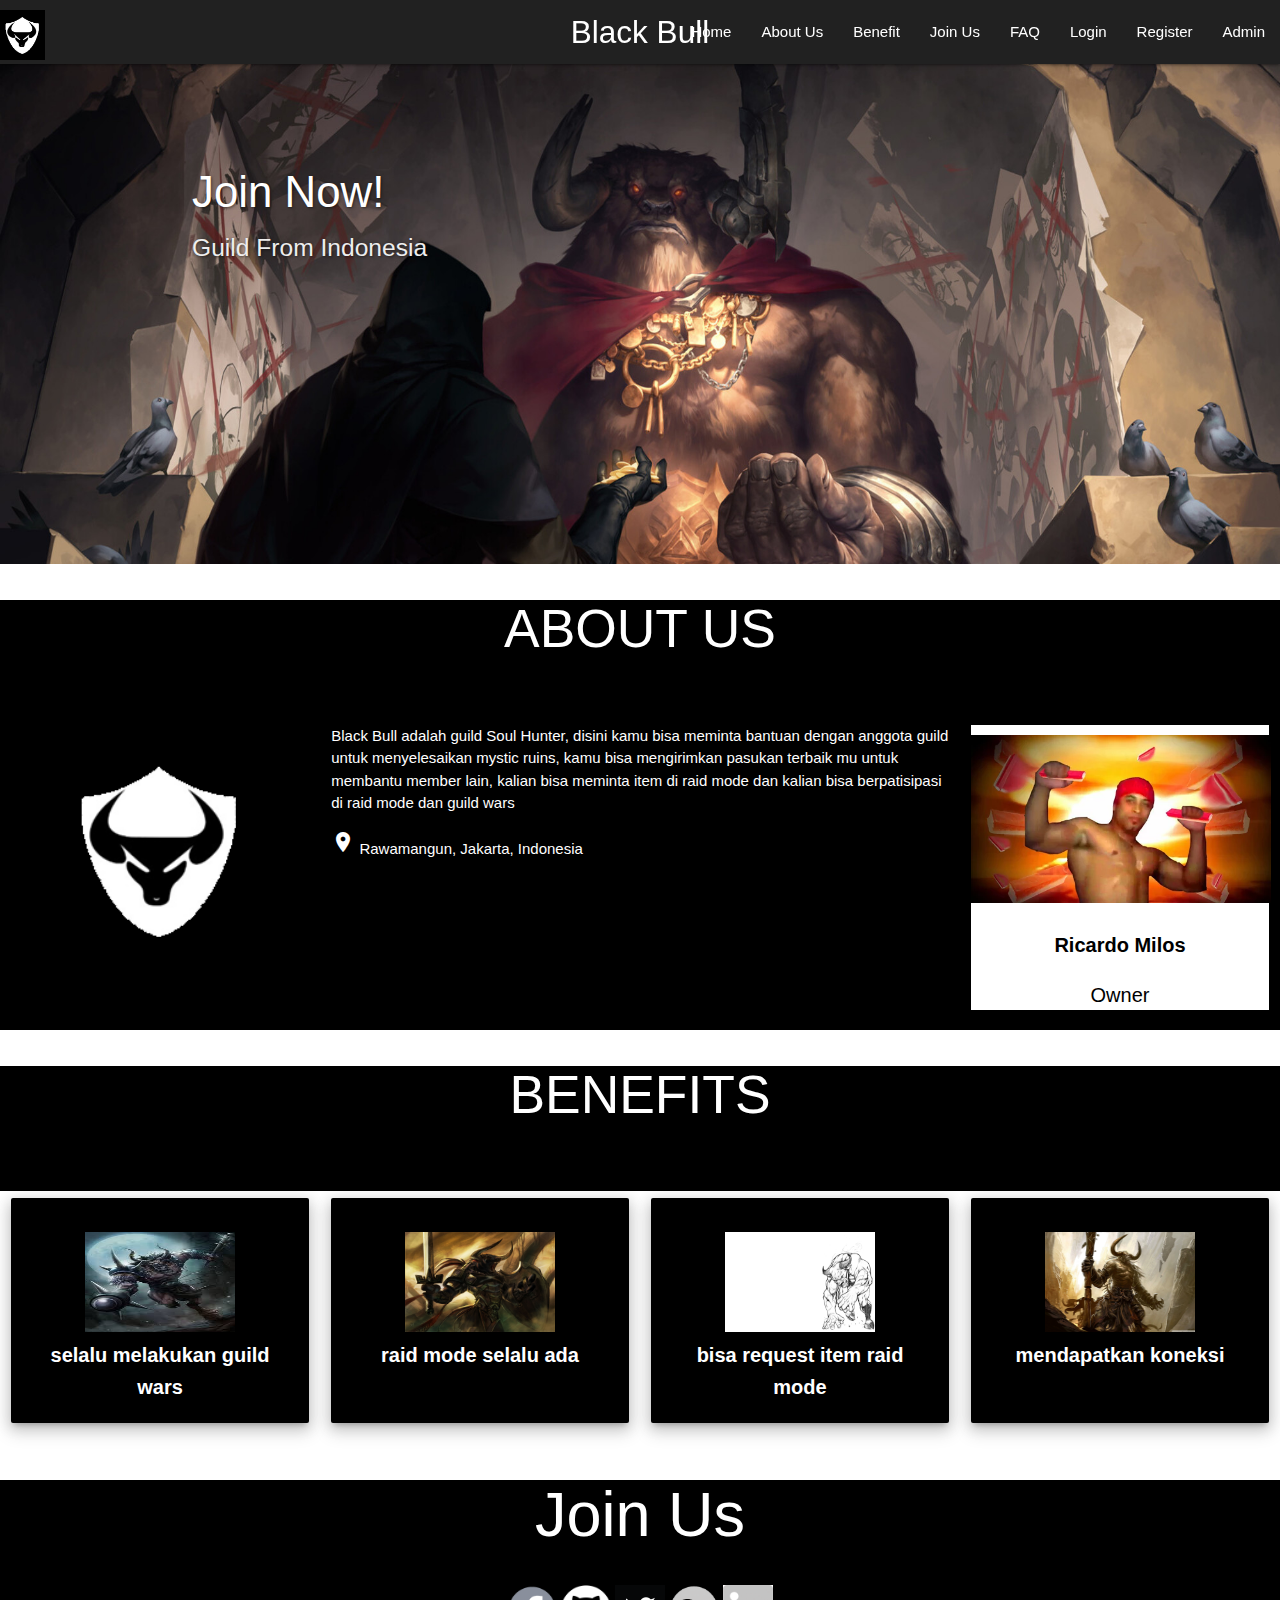
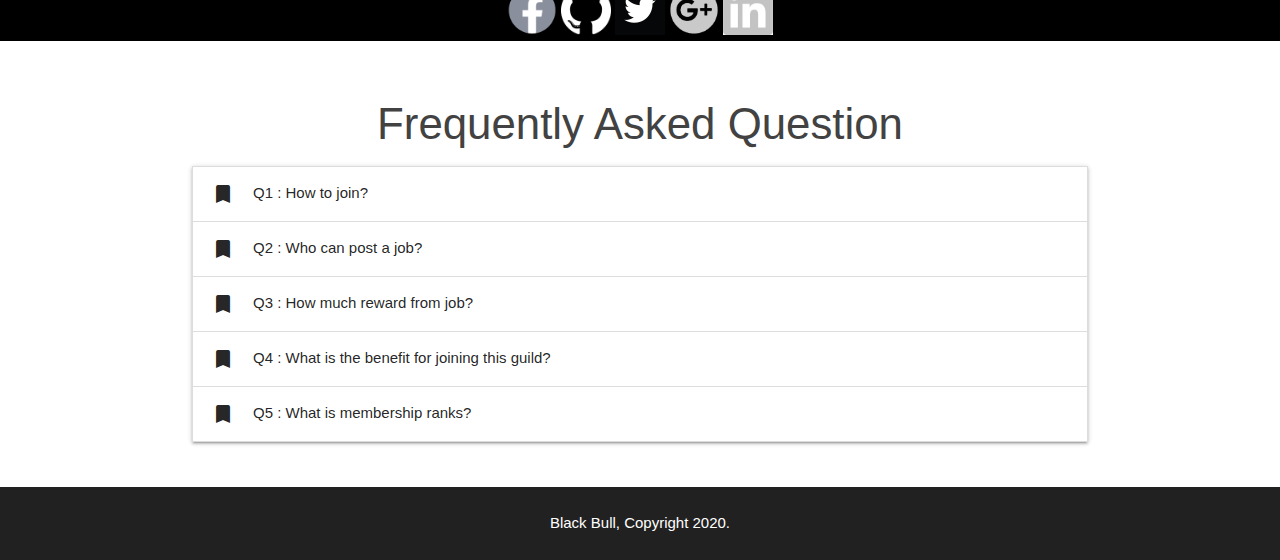
<file: index.html>
<!DOCTYPE html>
<html>

<head>
    <!--Import Google Icon Font-->
    <link href="https://fonts.googleapis.com/icon?family=Material+Icons" rel="stylesheet">
    <!--Import materialize.css-->
    <link type="text/css" rel="stylesheet" href="css/materialize.min.css" media="screen,projection" />

    <!--Import CSS-->
    <link rel="stylesheet" href="css/style.css">
    <!--Let browser know website is optimized for mobile-->
    <meta name="viewport" content="width=device-width, initial-scale=1.0" />
    <!--nama website-->
    <title>Black Bull</title>
</head>

<body id="home" class="scrollspy">

    <!--navbar-->
    <div class="navbar-fixed">
        <nav class="grey darken-4">
            <div class="nav-wrapper">
                <img src="img/guild black bull (2).png" height="60">
                <a href="#home" class="brand-logo center"><strong>Black Bull</strong></a>
                <a href="#" data-target="mobile-nav" class="sidenav-trigger"><i class="material-icons">menu</i></a>
                <ul class="right hide-on-med-and-down">
                    <li><a href="index.html" class="text-nav">Home</a></li>
                    <li><a href="#About">About Us</a></li>
                    <li><a href="#benefits">Benefit</a></li>
                    <li><a href="#join">Join Us</a></li>
                    <li><a href="#FAQ">FAQ</a></li>
                    <li><a href="login.html">Login</a></li>
                    <li><a href="register.html">Register</a></li>
                    <li><a href="admin.html">Admin</a></li>
                </ul>
            </div>
        </nav>
    </div>
    <!--sidenav-->
    <ul class="sidenav" id="mobile-nav">
        <li><a href="index.html">Home</a></li>
        <li><a href="#About">About Us</a></li>
        <li><a href="#benefits">Benefit</a></li>
        <li><a href="#join">Join Us</a></li>
        <li><a href="#FAQ">FAQ</a></li>
        <li><a href="login.html">Login</a></li>
        <li><a href="register.html">Register</a></li>
        <li><a href="admin.html">Admin</a></li>
    </ul>

    <!--Sidenav-->
    <div class="slider">
        <ul class="slides">
            <li>
                <img src="img/1.jpg" height="500px">
                <!-- random image -->
                <div class="caption left-align">
                    <h3>Join Now!</h3>
                    <h5 class="light grey-text text-lighten-3">Guild From Indonesia</h5>
                </div>
            </li>
            <li>
                <img src="img/5.jpg" height="500px">
                <!-- random image -->
                <div class="caption right-align">
                    <h3>Never Afraid, Because We Strong</h3>
                    <h5 class="light grey-text text-lighten-3">Changed yourself to be Strong</h5>
                </div>
            </li>
            <li>
                <img src="img/6.jpg" height="500px">
                <!-- random image -->
                <div class="caption center-align">
                    <h3>Black Bull</h3>
                    <h5 class="light grey-text text-lighten-3">The Power is a Priority</h5>
                </div>
            </li>
        </ul>
    </div>
    <div class="black">
        <div class="center-align scrollspy white-text" id="About">
            <h2 id="About Us">ABOUT US</h2><br><br>
        </div>
        <div class="row">
            <div class="col s12 m3 center-align">
                <img src="img/guild black bull (2).png" alt="" class="responsive-image" width="70%">
            </div>
            <div class="col s12 m6">
                <span class="font-fira">Black Bull adalah guild Soul Hunter, disini kamu bisa meminta bantuan dengan anggota guild untuk menyelesaikan mystic ruins, kamu bisa mengirimkan pasukan terbaik mu untuk membantu member lain, kalian bisa meminta item di raid mode dan kalian bisa berpatisipasi di raid mode dan guild wars</span>
                <p class="font-fira white-text"><i class="material-icons vertical-middle white-text">location_on</i> Rawamangun, Jakarta, Indonesia</p>
            </div>
            <div class="col s12 m3">

                <div class="carousel-fixed-item center">
                </div>
                <div class="carousel-item white black-text font-fira center" href="">
                    <img src="img/10.jpg" width="300px" class="" alt="">
                    <p style="font-weight: bold; font-size: 20px;">Ricardo Milos</p>
                    <p style="font-size: 20px;">Owner</p>
                </div>
            </div>
        </div>
    </div>
    <div>
        <div class="center-align scrollspy black white-text" id="benefits">
            <h2 id="our-jobs">BENEFITS</h2><br><br>
        </div>
        <div class="row white">
            <div class="col s12 m3 center-align">
                <div class="card black darken-1 z-depth-3" style="height: 15em;">
                    <div class="card-content white-text font-fira">
                        <img src="img/3.jpg" alt="work" width="150px" height="110px">
                        <span class="card-title center-align" style="font-weight: bold; font-size: 20px; color: white;">selalu melakukan guild wars</span>
                    </div>
                </div>
            </div>
            <div class="col s12 m3 center-align">
                <div class="card black darken-1 z-depth-3">
                    <div class="card-content white-text font-fira" style="height: 15rem;">
                        <img src="img/491676.jpg" alt="work" width="150px" height="110px">
                        <span class="card-title center-align" style="font-weight: bold; font-size: 20px; color: white;">raid mode selalu ada</span>
                    </div>
                </div>
            </div>
            <div class="col s12 m3 center-align">
                <div class="card black darken-1 z-depth-3">
                    <div class="card-content white-text font-fira" style="height: 15rem;">
                        <img src="img/492578.jpg" alt="work" width="150px" height="110px">
                        <span class="card-title center-align" style=" font-weight: bold; font-size: 20px; color: white;">bisa request item raid mode</span>
                    </div>
                </div>
            </div>
            <div class="col s12 m3 center-align">
                <div class="card black darken-1 z-depth-3">
                    <div class="card-content white-text font-fira" style="height: 15rem;">
                        <img src="img/6.jpg" alt="work" width="150px" height="110px">
                        <span class="card-title center-align" style=" font-weight: bold; font-size: 20px; color: white;">mendapatkan koneksi</span>
                    </div>
                </div>
            </div>
        </div>
    </div>
    <article id="join" class="black white-text lighten-3">
        <h1 class="center-align">Join Us</h1>
        <div class="row center">
            <a href="register.html">
                <img src="img/logo sso/facebook-grey.png" width="50px">
            </a>
            <a href="register.html">
                <img src="img/logo sso/github-grey.png" width="50px">
            </a>
            <a href="register.html">
                <img src="img/logo sso/twitter-grey.png" width="50px">
            </a>
            <a href="register.html">
                <img src="img/logo sso/google-grey.png" width="50px">
            </a>
            <a href="register.html">
                <img src="img/logo sso/LI-grey.png" width="50px">
            </a>
        </div>
    </article>

    <section id="FAQ" class="FAQ scrollspy">
        <div class="container">
            <h3 class="center light grey-text text-darken-3">Frequently Asked Question</h3>
            <div class="row">
                <ul class="collapsible">
                    <li>
                        <div class="collapsible-header">
                            <i class="material-icons">bookmark</i> Q1 : How to join?
                        </div>
                        <div class="collapsible-body">
                            <p>Hanya cukup mengunjungi <a href="register.html">here</a> and mengisi semua informasi.</p>
                        </div>
                    </li>
                    <li>
                        <div class="collapsible-header">
                            <i class="material-icons">bookmark</i> Q2 : Who can post a job?
                        </div>
                        <div class="collapsible-body">
                            <p>Hanya Administrator yang bisa membuat job</p>
                        </div>
                    </li>
                    <li>
                        <div class="collapsible-header">
                            <i class="material-icons">bookmark</i> Q3 : How much reward from job?
                        </div>
                        <div class="collapsible-body">
                            <p>untuk mendapat Reward berupa point, peserta harus menyelesaikan misi sebelum waktu berakhir.</p>
                        </div>
                    </li>
                    <li>
                        <div class="collapsible-header">
                            <i class="material-icons">bookmark</i> Q4 : What is the benefit for joining this guild?
                        </div>
                        <div class="collapsible-body">
                            <p>Keuntungan dari bergabung di guild bisa meminta menyelesaikan misi</p>
                        </div>
                    </li>
                    <li>
                        <div class="collapsible-header">
                            <i class="material-icons">bookmark</i> Q5 : What is membership ranks?
                        </div>
                        <div class="collapsible-body">
                            <p>Rank member Terdiri dari iron, silver, Gold, Platinum.</p>
                        </div>
                    </li>
                </ul>
            </div>
        </div>
    </section>

    <!--Footer-->
    <footer class="grey darken-4 white-text center">
        <p>Black Bull, Copyright 2020.</p>
    </footer>


    <!--JavaScript at end of body for optimized loading-->
    <script type="text/javascript" src="js/materialize.min.js"></script>
    <script type="text/javascript" src="js/initiator.js"></script>
</body>

</html>
</file>
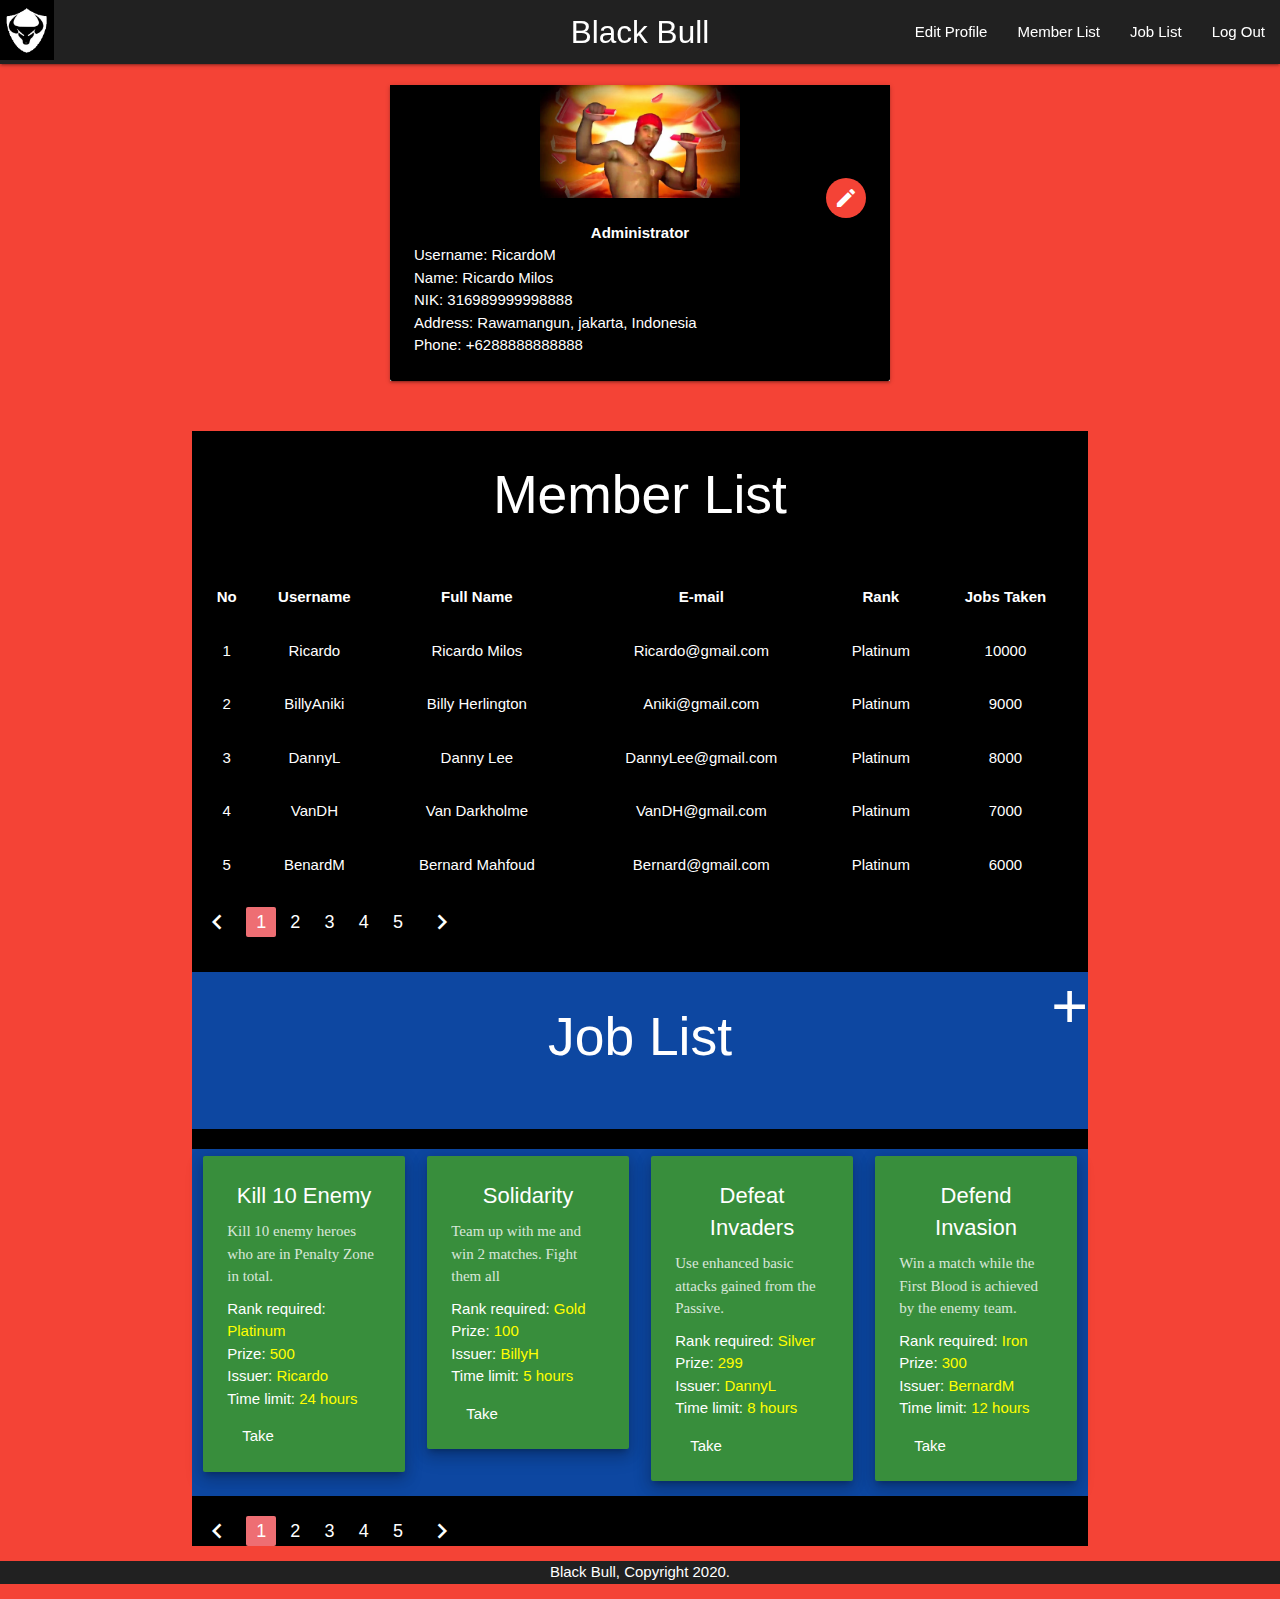
<file: admin.html>
<!DOCTYPE html>
<html>

<head>
    <!--Import Google Icon Font-->
    <link href="https://fonts.googleapis.com/icon?family=Material+Icons" rel="stylesheet">
    <!--Import materialize.css-->
    <link type="text/css" rel="stylesheet" href="css/materialize.min.css" media="screen,projection" />


    <!--Let browser know website is optimized for mobile-->
    <meta name="viewport" content="width=device-width, initial-scale=1.0" />
    <title>b</title>
</head>

<body class="red">
    <div class="navbar-fixed">
        <nav class="grey darken-4 red">
            <div class="nav-wrapper">
                <img src="img/guild black bull (2).png" height="60">
                <a href="#home" class="brand-logo center"><strong>Black Bull</strong></a>
                <a href="#" data-target="mobile-nav" class="sidenav-trigger"><i class="material-icons">menu</i></a>
                <ul class="right hide-on-med-and-down">
                    <li><a href="admin.html">Edit Profile</a></li>
                    <li><a href="#Member-list">Member List</a></li>
                    <li><a href="#Job-List">Job List</a></li>
                    <li><a href="index.html">Log Out</a></li>
                </ul>
            </div>
        </nav>
    </div>
    <ul class="sidenav" id="mobile-nav">
        <li><a href="admin.html">Edit Profile</a></li>
        <li><a href="#Member-list">Member List</a></li>
        <li><a href="#Job-List">Job List</a></li>
        <li><a href="index.html">Log Out</a></li>
    </ul>

    <div class="scrollspy" id="home">
        <div class="row" style="margin: 0;">
            <div class="col s12">
                <!-- Modal Structure -->
                <div id="modal-edit" class="modal">
                    <div class="modal-content" style="text-align:center;">
                        <h4>Edit Profile</h4>
                        <div class="row">
                            <div class="col s12">
                                <div class="input-field">
                                    <input placeholder="New Full Name" id="fullname-new" type="text" class="validate">
                                    <label for="fullname-new">New Full Name</label>
                                </div>
                                <div class="input-field">
                                    <input placeholder="New Address" id="address-new" type="text" class="validate">
                                    <label for="address-new">New Address</label>
                                </div>
                                <div class="input-field">
                                    <input placeholder="New Phone" id="phone-new" type="text" class="validate">
                                    <label for="phone-new">New Phone</label>
                                </div>
                            </div>
                        </div>
                    </div>
                    <div style="text-align:center; margin-bottom: 15px;">
                        <a class="modal-close waves-effect waves-green btn">Cancel</a>
                        <a class="modal-close waves-effect waves-green btn">Submit</a>
                    </div>
                </div>

                <div id="modal-form" class="modal black">
                    <div class="modal-content" style="text-align:center;">
                        <h4>Upgrade Rank Form</h4>
                        <div class="row">
                            <div class="col s12">
                                <div class="input-field">
                                    <input placeholder="Full Name" id="fullname-form" type="text" class="validate">
                                    <label for="fullname-form">Full Name</label>
                                </div>
                                <div class="input-field">
                                    <input placeholder="Email" id="email-form" type="email" class="validate">
                                    <label for="email-form">E-mail</label>
                                </div>
                                <div class="input-field">
                                    <textarea id="message" class="materialize-textarea"></textarea>
                                    <label for="message">Message</label>
                                </div>
                            </div>
                        </div>
                    </div>
                    <div style="text-align:center; margin-bottom: 15px;">
                        <a class="modal-close waves-effect waves-green btn">Cancel</a>
                        <a class="modal-close waves-effect waves-green btn">Submit</a>
                    </div>
                </div>

                <div id="modal-job" class="modal">
                    <div class="modal-content" style="text-align:center;">
                        <h4>New Job</h4>
                        <div class="row">
                            <div class="col s12">
                                <div class="input-field">
                                    <input placeholder="Job Title" id="job-title" type="text" class="validate">
                                    <label for="job-title">Job Title</label>
                                </div>
                                <div class="input-field">
                                    <input placeholder="Job Description" id="job-description" type="email" class="validate">
                                    <label for="job-description">Job Description</label>
                                </div>
                                <div class="input-field">
                                    <input placeholder="5" id="job-reward" type="number" class="validate">
                                    <label for="job-reward">Job Reward </label>
                                </div>
                                <div style="text-align: left;">
                                    <label>Job Required Rank</label>
                                    <select id="job-rank" name="job-rank" class="browser-default" style="margin-top: 5px;">
                        <option value="Iron" selected>Iron</option>
                        <option value="Silver">Silver</option>
                        <option value="Gold">Gold</option>
                        <option value="Platinum">Platinum</option>
                    </select>
                                </div>
                            </div>
                        </div>
                    </div>
                    <div style="text-align:center; margin-bottom: 15px;">
                        <a class="modal-close waves-effect waves-green btn">Cancel</a>
                        <a class="modal-close waves-effect waves-green btn">Submit</a>
                    </div>
                </div>
            </div>
        </div>
        <div class="edit-profile center-block" style="padding-bottom: 20px; margin-top: 20px; width: 500px;">
            <div class="col s12 m4 offset-m1">
                <div class="card" style="border-radius: 0px;">
                    <div class="card-image black">
                        <img src="img/10.jpg" style="width: 200px; margin: auto;" class="circle">
                        <!-- <span class="card-title">Card Title</span> -->
                        <a data-target="modal-edit" class="btn-floating halfway-fab waves-effect waves-light red modal-trigger"><i class="material-icons">edit</i></a>
                    </div>
                    <div class="card-content font-fira black white-text">
                        <p style="font-weight: bold; text-align: center;">Administrator</p>
                        <p id="username">Username: RicardoM</p>
                        <p id="name-2">Name: Ricardo Milos</p>
                        <p id="nik">NIK: 316989999998888</p>
                        <p id="address">Address: Rawamangun, jakarta, Indonesia</p>
                        <p id="phone">Phone: +6288888888888</p>
                    </div>
                </div>
            </div>
        </div>
    </div>
    <div class="container black white-text">
        <div class="row black white-text">
            <div class="col s12 center-align">
                <h2 id="Member-list">Member List</h2>
                <div style="overflow-x:auto;">
                    <table class="centered scrollspy" id="memberlist" style="margin: auto; margin-top: 25px; margin-bottom: 15px;">
                        <thead>
                            <tr>
                                <th>No</th>
                                <th>Username</th>
                                <th>Full Name</th>
                                <th>E-mail</th>
                                <th>Rank</th>
                                <th>Jobs Taken</th>
                            </tr>
                        </thead>

                        <tbody>
                            <tr>
                                <td>1</td>
                                <td>Ricardo</td>
                                <td>Ricardo Milos</td>
                                <td>Ricardo@gmail.com</td>
                                <td>Platinum</td>
                                <td>10000</td>
                            </tr>
                            <tr>
                                <td>2</td>
                                <td>BillyAniki</td>
                                <td>Billy Herlington</td>
                                <td>Aniki@gmail.com</td>
                                <td>Platinum</td>
                                <td>9000</td>
                            </tr>
                            <tr>
                                <td>3</td>
                                <td>DannyL</td>
                                <td>Danny Lee</td>
                                <td>DannyLee@gmail.com</td>
                                <td>Platinum</td>
                                <td>8000</td>
                            </tr>
                            <tr>
                                <td>4</td>
                                <td>VanDH</td>
                                <td>Van Darkholme</td>
                                <td>VanDH@gmail.com</td>
                                <td>Platinum</td>
                                <td>7000</td>
                            </tr>
                            <tr>
                                <td>5</td>
                                <td>BenardM</td>
                                <td>Bernard Mahfoud</td>
                                <td>Bernard@gmail.com</td>
                                <td>Platinum</td>
                                <td>6000</td>
                            </tr>
                        </tbody>
                    </table>
                </div>
            </div>
            <ul class="pagination">
                <li class="disabled"><a href="#!"><span style="color: white;"><i class="material-icons">chevron_left</i></span></a></li>
                <li class="active"><a href="#!">1</a></li>
                <li class="waves-effect"><a href="#!"><span style="color: white;">2</span></a></li>
                <li class="waves-effect"><a href="#!"><span style="color: white;">3</span></a></li>
                <li class="waves-effect"><a href="#!"><span style="color: white;">4</span></a></li>
                <li class="waves-effect"><a href="#!"><span style="color: white;">5</span></a></li>
                <li class="waves-effect"><a href="#!"><span style="color: white;"><i class="material-icons">chevron_right</i></span></a></li>
            </ul>
        </div>

        <div class="row blue darken-4">
            <div class="col s12 center-align " style="position:relative;">
                <div class="row">
                    <h2 id="Job-List">Job List</h2>
                    <h1 data-target="modal-job" class="modal-trigger white"><span id="tombol-tambah" style="position: absolute; top: 0; right: 0;">+</span></h1>
                </div>
            </div>
        </div>
        <div class="row scrollspy blue darken-4" id="jobs">
            <div class="col s12 m3">
                <div class="card green darken-2 z-depth-3">
                    <div class="card-content white-text font-fira">
                        <span class="card-title center-align" style="font-size: 22px;">Kill 10 Enemy</span>
                        <p style="font-family: Georgia; opacity: 80%;">Kill 10 enemy heroes who are in Penalty Zone in total.</p>
                        <p style="margin-top: 10px;">Rank required: <span style="color: yellow;">Platinum</span></p>
                        <p>Prize: <span style="color: yellow;">500</span></p>
                        <p>Issuer: <span style="color: yellow;">Ricardo</span></p>
                        <p>Time limit: <span style="color: yellow;">24 hours</span></p>
                        <span class="button-take" style="display: block; margin: 0px 15px; margin-top: 15px;">Take</span>
                    </div>
                </div>
            </div>
            <div class="col s12 m3">
                <div class="card green darken-2 z-depth-3">
                    <div class="card-content white-text font-fira">
                        <span class="card-title center-align" style="font-size: 22px;">Solidarity</span>
                        <p style="font-family: Georgia; opacity: 80%;">Team up with me and win 2 matches. Fight them all</p>
                        <p style="margin-top: 10px;">Rank required: <span style="color: yellow;">Gold</span></p>
                        <p>Prize: <span style="color: yellow;">100</span></p>
                        <p>Issuer: <span style="color: yellow;">BillyH</span></p>
                        <p>Time limit: <span style="color: yellow;">5 hours</span></p>
                        <span class="button-take" style="display: block; margin: 0px 15px; margin-top: 15px;">Take</span>
                    </div>
                </div>
            </div>
            <div class="col s12 m3">
                <div class="card green darken-2 z-depth-3">
                    <div class="card-content white-text font-fira">
                        <span class="card-title center-align" style="font-size: 22px;">Defeat Invaders</span>
                        <p style="font-family: Georgia; opacity: 80%;">Use enhanced basic attacks gained from the Passive.</p>
                        <p style="margin-top: 10px;">Rank required: <span style="color: yellow;">Silver</span></p>
                        <p>Prize: <span style="color: yellow;">299</span></p>
                        <p>Issuer: <span style="color: yellow;">DannyL</span></p>
                        <p>Time limit: <span style="color: yellow;">8 hours</span></p>
                        <span class="button-take" style="display: block; margin: 0px 15px; margin-top: 15px;">Take</span>
                    </div>
                </div>
            </div>
            <div class="col s12 m3">
                <div class="card green darken-2 z-depth-3">
                    <div class="card-content white-text font-fira">
                        <span class="card-title center-align" style="font-size: 22px;">Defend Invasion</span>
                        <p style="font-family: Georgia; opacity: 80%;">Win a match while the First Blood is achieved by the enemy team.</p>
                        <p style="margin-top: 10px;">Rank required: <span style="color: yellow;">Iron</span></p>
                        <p>Prize: <span style="color: yellow;">300</span></p>
                        <p>Issuer: <span style="color: yellow;">BernardM</span></p>
                        <p>Time limit: <span style="color: yellow;">12 hours</span></p>
                        <span class="button-take" style="display: block; margin: 0px 15px; margin-top: 15px;">Take</span>
                    </div>
                </div>
            </div>
        </div>

        <ul class="pagination">
            <li class="disabled"><a href="#!"><span style="color: white;"><i class="material-icons">chevron_left</i></span></a></li>
            <li class="active"><a href="#!">1</a></li>
            <li class="waves-effect"><a href="#!"><span style="color: white;">2</span></a></li>
            <li class="waves-effect"><a href="#!"><span style="color: white;">3</span></a></li>
            <li class="waves-effect"><a href="#!"><span style="color: white;">4</span></a></li>
            <li class="waves-effect"><a href="#!"><span style="color: white;">5</span></a></li>
            <li class="waves-effect"><a href="#!"><span style="color: white;"><i class="material-icons">chevron_right</i></span></a></li>
        </ul>
    </div>

    <footer class="grey darken-4 white-text center">
        <p>Black Bull, Copyright 2020.</p>
    </footer>

    <!--JavaScript at end of body for optimized loading-->
    <script type="text/javascript" src="js/materialize.min.js"></script>
    <script src="js/admin.js"></script>
</body>

</html>
</file>
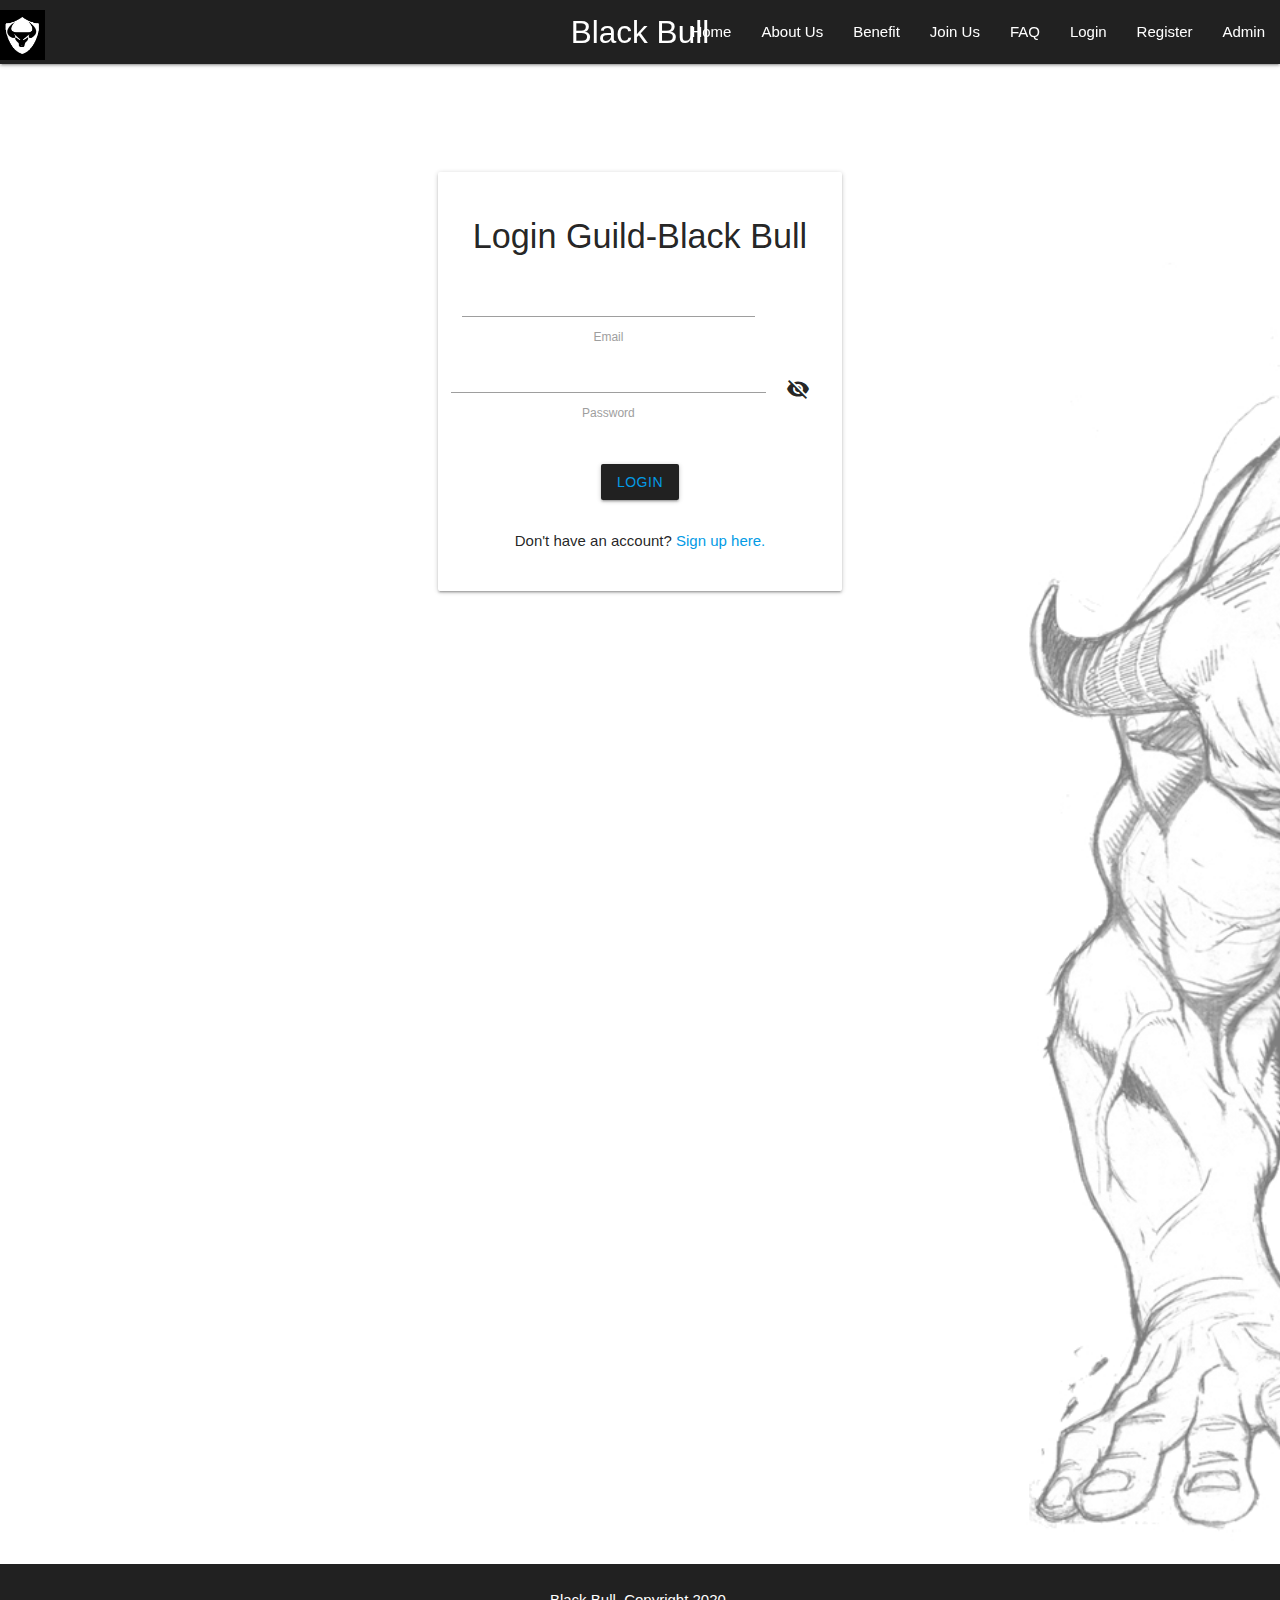
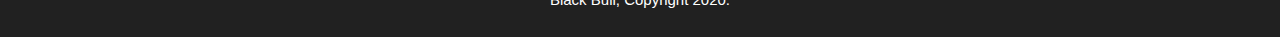
<file: login.html>
<!DOCTYPE html>
<html>

<head>
    <!--Import Google Icon Font-->
    <link href="https://fonts.googleapis.com/icon?family=Material+Icons" rel="stylesheet">
    <!--Import materialize.css-->
    <link type="text/css" rel="stylesheet" href="css/materialize.min.css" media="screen,projection" />

    <!--Import CSS-->
    <link rel="stylesheet" href="css/style.css">
    <!--Let browser know website is optimized for mobile-->
    <meta name="viewport" content="width=device-width, initial-scale=1.0" />
    <!--nama website-->
    <title>Black Bull</title>
</head>

<body>
    <!--navbar-->
    <div class="navbar-fixed">
        <nav class="grey darken-4">
            <div class="nav-wrapper">
                <img src="img/guild black bull (2).png" height="60">
                <a href="#home" class="brand-logo center"><strong>Black Bull</strong></a>
                <a href="#" data-target="mobile-nav" class="sidenav-trigger"><i class="material-icons">menu</i></a>
                <ul class="right hide-on-med-and-down">
                    <li><a href="index.html" class="text-nav">Home</a></li>
                    <li><a href="#About">About Us</a></li>
                    <li><a href="#benefits">Benefit</a></li>
                    <li><a href="#join">Join Us</a></li>
                    <li><a href="#FAQ">FAQ</a></li>
                    <li><a href="login.html">Login</a></li>
                    <li><a href="register.html">Register</a></li>
                    <li><a href="admin.html">Admin</a></li>
                </ul>
            </div>

        </nav>
    </div>
    <!--sidenav-->
    <ul class="sidenav" id="mobile-nav">
        <li><a href="index.html">Home</a></li>
        <li><a href="#About">About Us</a></li>
        <li><a href="#benefits">Benefit</a></li>
        <li><a href="#join">Join Us</a></li>
        <li><a href="#FAQ">FAQ</a></li>
        <li><a href="login.html">Login</a></li>
        <li><a href="register.html">Register</a></li>
        <li><a href="admin.html">Admin</a></li>
    </ul>
    <div id="clients" class="parallax-container scrollspy">
        <div class="parallax"><img src="img/492578.jpg"></div>
        <div class="row">
            <div class="col s6 m4 offset-m4" style="padding-top: 100px;">
                <form>
                    <div class="card-panel center">
                        <h4>Login Guild-Black Bull</h4>
                        <div class="row">
                            <div class="input-field">
                                <div class="col m10">
                                    <input type="email" name="email" id="email" required class="validate">
                                    <label for="email">Email</label>
                                </div>
                            </div>
                            <div class="input-field">
                                <div class="col m10">
                                    <div class="row">
                                        <input type="password" name="Password" id="password" required class="validate">
                                        <label for="password">Password</label>
                                    </div>
                                </div>
                                <div class="col m2">
                                    <i class="material-icons" style="margin-top: 30px;" name="visibility-password-register">visibility_off</i>
                                </div>
                            </div>
                        </div>
                        <div>
                            <button type="submit" class="btn grey darken-4 "><a href="member.html">Login</a></button>
                            <p class="font-fira" style="margin-top: 30px;">Don't have an account? <a href="register.html">Sign up here.</a></p>
                        </div>
                    </div>
                </form>
            </div>
        </div>
    </div>
    <footer class="grey darken-4 white-text center">
        <p>Black Bull, Copyright 2020.</p>
    </footer>

    <!--JavaScript at end of body for optimized loading-->
    <script type="text/javascript" src="js/materialize.min.js"></script>
    <script type="text/javascript" src="js/initiator.js"></script>
</body>

</html>
</file>
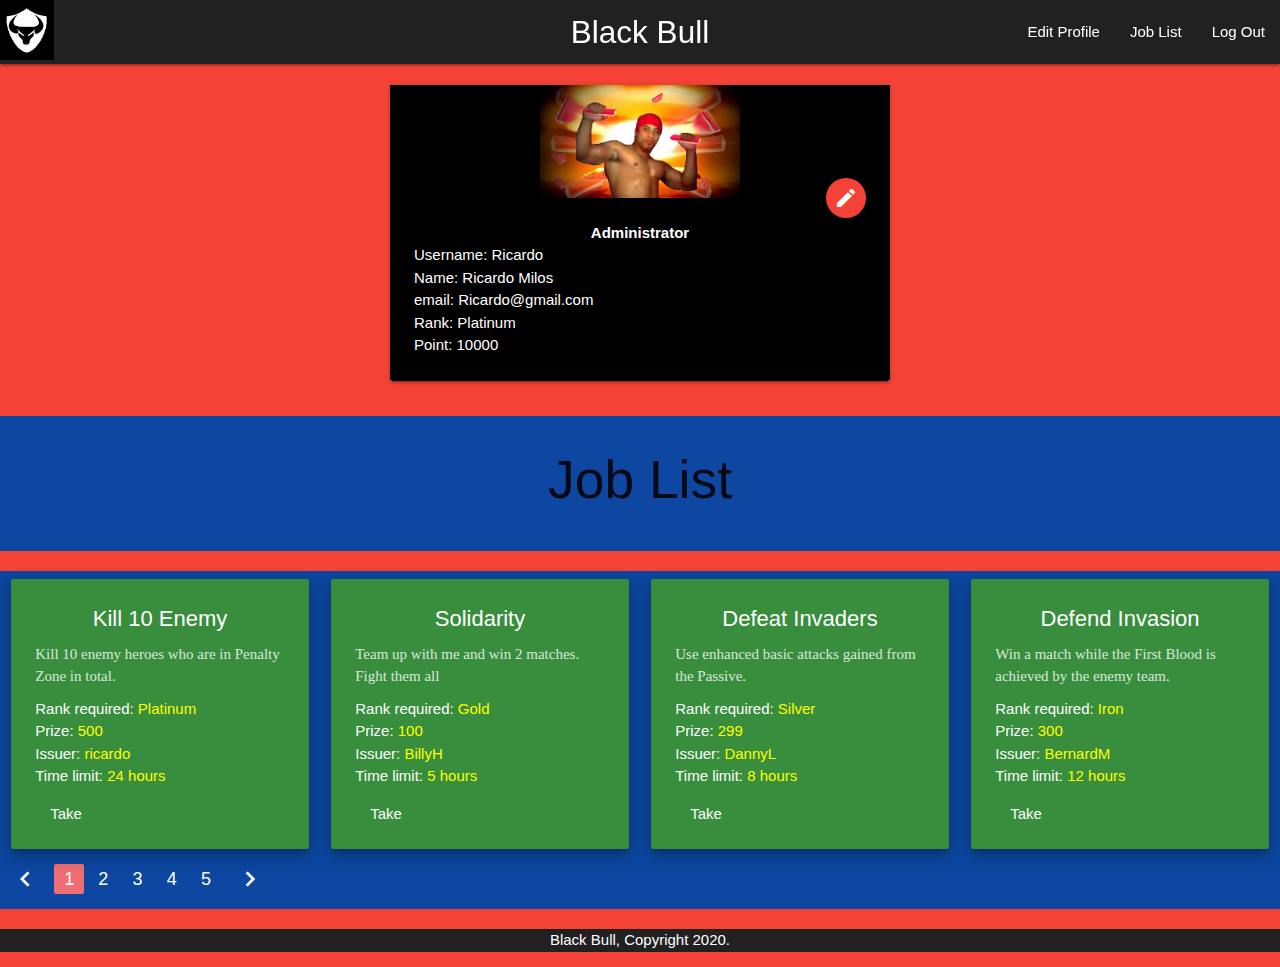
<file: member.html>
<!DOCTYPE html>
<html>

<head>
    <!--Import Google Icon Font-->
    <link href="https://fonts.googleapis.com/icon?family=Material+Icons" rel="stylesheet">
    <!--Import materialize.css-->
    <link type="text/css" rel="stylesheet" href="css/materialize.min.css" media="screen,projection" />


    <!--Let browser know website is optimized for mobile-->
    <meta name="viewport" content="width=device-width, initial-scale=1.0" />
    <title>b</title>
</head>

<body class="red">
    <div class="navbar-fixed">
        <nav class="grey darken-4 red">
            <div class="nav-wrapper">
                <img src="img/guild black bull (2).png" height="60">
                <a href="#home" class="brand-logo center"><strong>Black Bull</strong></a>
                <a href="#" data-target="mobile-nav" class="sidenav-trigger"><i class="material-icons">menu</i></a>
                <ul class="right hide-on-med-and-down">
                    <li><a href="admin.html">Edit Profile</a></li>
                    <li><a href="#Job-List">Job List</a></li>
                    <li><a href="index.html">Log Out</a></li>
                </ul>
            </div>
        </nav>
    </div>
    <ul class="sidenav" id="mobile-nav">
        <li><a href="admin.html">Edit Profile</a></li>
        <li><a href="#Job-List">Job List</a></li>
        <li><a href="index.html">Log Out</a></li>
    </ul>

    <div class="scrollspy" id="home">
        <div class="row" style="margin: 0;">
            <div class="col s12">
                <!-- Modal Structure -->
                <div id="modal-edit" class="modal">
                    <div class="modal-content" style="text-align:center;">
                        <h4>Edit Profile</h4>
                        <div class="row">
                            <div class="col s12">
                                <div class="input-field">
                                    <input placeholder="New Full Name" id="fullname-new" type="text" class="validate">
                                    <label for="fullname-new">New Full Name</label>
                                </div>
                                <div class="input-field">
                                    <input placeholder="New Address" id="address-new" type="text" class="validate">
                                    <label for="address-new">New Address</label>
                                </div>
                                <div class="input-field">
                                    <input placeholder="New Phone" id="phone-new" type="text" class="validate">
                                    <label for="phone-new">New Phone</label>
                                </div>
                            </div>
                        </div>
                    </div>
                    <div style="text-align:center; margin-bottom: 15px;">
                        <a class="modal-close waves-effect waves-green btn">Cancel</a>
                        <a class="modal-close waves-effect waves-green btn">Submit</a>
                    </div>
                </div>

                <div id="modal-form" class="modal black">
                    <div class="modal-content" style="text-align:center;">
                        <h4>Upgrade Rank Form</h4>
                        <div class="row">
                            <div class="col s12">
                                <div class="input-field">
                                    <input placeholder="Full Name" id="fullname-form" type="text" class="validate">
                                    <label for="fullname-form">Full Name</label>
                                </div>
                                <div class="input-field">
                                    <input placeholder="Email" id="email-form" type="email" class="validate">
                                    <label for="email-form">E-mail</label>
                                </div>
                                <div class="input-field">
                                    <textarea id="message" class="materialize-textarea"></textarea>
                                    <label for="message">Message</label>
                                </div>
                            </div>
                        </div>
                    </div>
                    <div style="text-align:center; margin-bottom: 15px;">
                        <a class="modal-close waves-effect waves-green btn">Cancel</a>
                        <a class="modal-close waves-effect waves-green btn">Submit</a>
                    </div>
                </div>

                <div id="modal-job" class="modal">
                    <div class="modal-content" style="text-align:center;">
                        <h4>New Job</h4>
                        <div class="row">
                            <div class="col s12">
                                <div class="input-field">
                                    <input placeholder="Job Title" id="job-title" type="text" class="validate">
                                    <label for="job-title">Job Title</label>
                                </div>
                                <div class="input-field">
                                    <input placeholder="Job Description" id="job-description" type="email" class="validate">
                                    <label for="job-description">Job Description</label>
                                </div>
                                <div class="input-field">
                                    <input placeholder="5" id="job-reward" type="number" class="validate">
                                    <label for="job-reward">Job Reward </label>
                                </div>
                                <div style="text-align: left;">
                                    <label>Job Required Rank</label>
                                    <select id="job-rank" name="job-rank" class="browser-default" style="margin-top: 5px;">
                        <option value="Iron" selected>Iron</option>
                        <option value="Silver">Silver</option>
                        <option value="Gold">Gold</option>
                        <option value="Platinum">Platinum</option>
                    </select>
                                </div>
                            </div>
                        </div>
                    </div>
                    <div style="text-align:center; margin-bottom: 15px;">
                        <a class="modal-close waves-effect waves-green btn">Cancel</a>
                        <a class="modal-close waves-effect waves-green btn">Submit</a>
                    </div>
                </div>
            </div>
        </div>
        <div class="edit-profile center-block" style="padding-bottom: 20px; margin-top: 20px; width: 500px;">
            <div class="col s12 m4 offset-m1">
                <div class="card" style="border-radius: 0px;">
                    <div class="card-image black">
                        <img src="img/10.jpg" style="width: 200px; margin: auto;" class="circle">
                        <!-- <span class="card-title">Card Title</span> -->
                        <a data-target="modal-edit" class="btn-floating halfway-fab waves-effect waves-light red modal-trigger"><i class="material-icons">edit</i></a>
                    </div>
                    <div class="card-content font-fira black white-text">
                        <p style="font-weight: bold; text-align: center;">Administrator</p>
                        <p id="username">Username: Ricardo</p>
                        <p id="name-2">Name: Ricardo Milos</p>
                        <p id="nik">email: Ricardo@gmail.com</p>
                        <p id="address">Rank: Platinum</p>
                        <p id="phone">Point: 10000</p>
                    </div>
                </div>
            </div>
        </div>
    </div>

    <div class="row blue darken-4">
        <div class="col s12 center-align " style="position:relative;">
            <div class="row">
                <h2 id="Job-List">Job List</h2>
            </div>
        </div>
    </div>
    <div class="row scrollspy blue darken-4" id="jobs">
        <div class="col s12 m3">
            <div class="card green darken-2 z-depth-3">
                <div class="card-content white-text font-fira">
                    <span class="card-title center-align" style="font-size: 22px;">Kill 10 Enemy</span>
                    <p style="font-family: Georgia; opacity: 80%;">Kill 10 enemy heroes who are in Penalty Zone in total.</p>
                    <p style="margin-top: 10px;">Rank required: <span style="color: yellow;">Platinum</span></p>
                    <p>Prize: <span style="color: yellow;">500</span></p>
                    <p>Issuer: <span style="color: yellow;">ricardo</span></p>
                    <p>Time limit: <span style="color: yellow;">24 hours</span></p>
                    <span class="button-take" style="display: block; margin: 0px 15px; margin-top: 15px;">Take</span>
                </div>
            </div>
        </div>
        <div class="col s12 m3">
            <div class="card green darken-2 z-depth-3">
                <div class="card-content white-text font-fira">
                    <span class="card-title center-align" style="font-size: 22px;">Solidarity</span>
                    <p style="font-family: Georgia; opacity: 80%;">Team up with me and win 2 matches. Fight them all</p>
                    <p style="margin-top: 10px;">Rank required: <span style="color: yellow;">Gold</span></p>
                    <p>Prize: <span style="color: yellow;">100</span></p>
                    <p>Issuer: <span style="color: yellow;">BillyH</span></p>
                    <p>Time limit: <span style="color: yellow;">5 hours</span></p>
                    <span class="button-take" style="display: block; margin: 0px 15px; margin-top: 15px;">Take</span>
                </div>
            </div>
        </div>
        <div class="col s12 m3">
            <div class="card green darken-2 z-depth-3">
                <div class="card-content white-text font-fira">
                    <span class="card-title center-align" style="font-size: 22px;">Defeat Invaders</span>
                    <p style="font-family: Georgia; opacity: 80%;">Use enhanced basic attacks gained from the Passive.</p>
                    <p style="margin-top: 10px;">Rank required: <span style="color: yellow;">Silver</span></p>
                    <p>Prize: <span style="color: yellow;">299</span></p>
                    <p>Issuer: <span style="color: yellow;">DannyL</span></p>
                    <p>Time limit: <span style="color: yellow;">8 hours</span></p>
                    <span class="button-take" style="display: block; margin: 0px 15px; margin-top: 15px;">Take</span>
                </div>
            </div>
        </div>
        <div class="col s12 m3">
            <div class="card green darken-2 z-depth-3">
                <div class="card-content white-text font-fira">
                    <span class="card-title center-align" style="font-size: 22px;">Defend Invasion</span>
                    <p style="font-family: Georgia; opacity: 80%;">Win a match while the First Blood is achieved by the enemy team.</p>
                    <p style="margin-top: 10px;">Rank required: <span style="color: yellow;">Iron</span></p>
                    <p>Prize: <span style="color: yellow;">300</span></p>
                    <p>Issuer: <span style="color: yellow;">BernardM</span></p>
                    <p>Time limit: <span style="color: yellow;">12 hours</span></p>
                    <span class="button-take" style="display: block; margin: 0px 15px; margin-top: 15px;">Take</span>
                </div>
            </div>
        </div>

        <ul class="pagination">
            <li class="disabled"><a href="#!"><span style="color: white;"><i class="material-icons">chevron_left</i></span></a></li>
            <li class="active"><a href="#!">1</a></li>
            <li class="waves-effect"><a href="#!"><span style="color: white;">2</span></a></li>
            <li class="waves-effect"><a href="#!"><span style="color: white;">3</span></a></li>
            <li class="waves-effect"><a href="#!"><span style="color: white;">4</span></a></li>
            <li class="waves-effect"><a href="#!"><span style="color: white;">5</span></a></li>
            <li class="waves-effect"><a href="#!"><span style="color: white;"><i class="material-icons">chevron_right</i></span></a></li>
        </ul>
    </div>

    <footer class="grey darken-4 white-text center">
        <p>Black Bull, Copyright 2020.</p>
    </footer>

    <!--JavaScript at end of body for optimized loading-->
    <script type="text/javascript" src="js/materialize.min.js"></script>
    <script src="js/admin.js"></script>
</body>

</html>
</file>
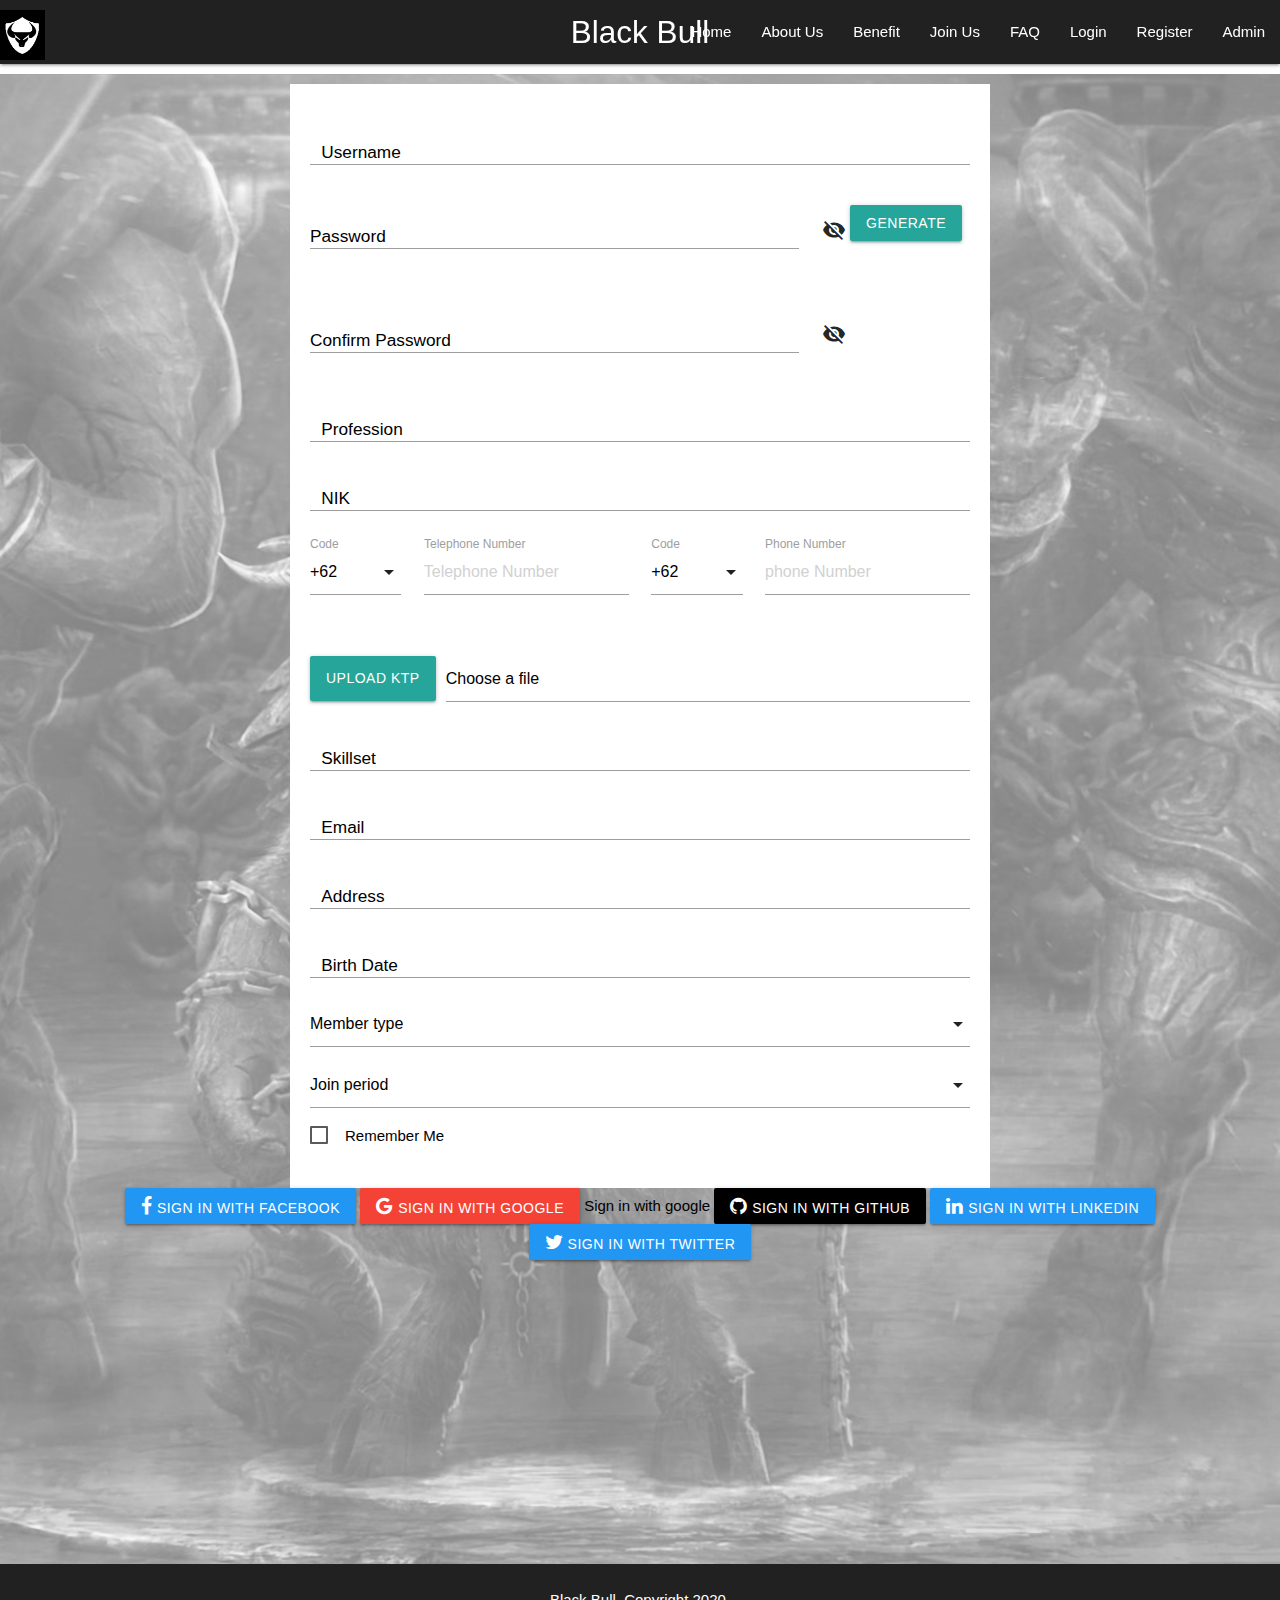
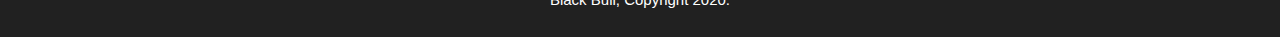
<file: register.html>
<!DOCTYPE html>
<html>

<head>
    <!--Import Google Icon Font-->
    <link href="https://fonts.googleapis.com/icon?family=Material+Icons" rel="stylesheet">
    <!--Import materialize.css-->
    <link type="text/css" rel="stylesheet" href="css/materialize.min.css" media="screen,projection" />

    <script src="https://code.jquery.com/jquery-3.5.1.min.js" integrity="sha256-9/aliU8dGd2tb6OSsuzixeV4y/faTqgFtohetphbbj0=" crossorigin="anonymous"></script>
    <!--icon social-->
    <link rel="stylesheet" href="https://maxcdn.bootstrapcdn.com/font-awesome/4.7.0/css/font-awesome.min.css">
    <!--Import CSS-->
    <link rel="stylesheet" href="css/style.css">
    <!--Let browser know website is optimized for mobile-->
    <meta name="viewport" content="width=device-width, initial-scale=1.0" />
    <meta name="google-signin-client_id" content="713781178518-28ae13outuk44um7efa17lfailkiml5l.apps.googleusercontent.com">
    <!--nama website-->
    <title>Black Bull</title>
</head>

<body id="home" class="scrollspy">

    <!--navbar-->
    <div class="navbar-fixed">
        <nav class="grey darken-4">
            <div class="nav-wrapper">
                <img src="img/guild black bull (2).png" height="60">
                <a href="#home" class="brand-logo center"><strong>Black Bull</strong></a>
                <a href="#" data-target="mobile-nav" class="sidenav-trigger"><i class="material-icons">menu</i></a>
                <ul class="right hide-on-med-and-down">
                    <li><a href="index.html" class="text-nav">Home</a></li>
                    <li><a href="#About">About Us</a></li>
                    <li><a href="#benefits">Benefit</a></li>
                    <li><a href="#join">Join Us</a></li>
                    <li><a href="#FAQ">FAQ</a></li>
                    <li><a href="login.html">Login</a></li>
                    <li><a href="register.html">Register</a></li>
                    <li><a href="admin.html">Admin</a></li>
                </ul>
            </div>

        </nav>
    </div>
    <!--sidenav-->
    <ul class="sidenav" id="mobile-nav">
        <li><a href="index.html">Home</a></li>
        <li><a href="#About">About Us</a></li>
        <li><a href="#benefits">Benefit</a></li>
        <li><a href="#join">Join Us</a></li>
        <li><a href="#FAQ">FAQ</a></li>
        <li><a href="login.html">Login</a></li>
        <li><a href="register.html">Register</a></li>
        <li><a href="admin.html">Admin</a></li>
    </ul>



    <!--Contact Us-->
    <div id="clients" class="parallax-container scrollspy" style="padding: 20px;">
        <div class="parallax"><img src="img/266126.jpg" height="500px"></div>
        <form class="col center-block offset-m8 white" style="padding: 20px; width: 700px;">
            <div class="input-field col s6">
                <input id="first_name" type="text" class="validate black-text">
                <label for="first_name"><h6>Username</h6></label>
            </div>
            <div class="row">
                <div class="input-field col s9">
                    <input id="password" type="password" class="validate black-text">
                    <label for="password"><h6>  Password</h6></label>
                </div>
                <div class="col s6 m3">
                    <i onclick="showPwd(1)" id="showed" class="material-icons vertical-middle" style="cursor: pointer; margin-top: 30px;">visibility_off</i>
                    <button onclick="generatePwd()" class="btn vertical-middle font-hp" style="cursor: pointer; margin-bottom: 30px;">Generate</button>
                </div>
            </div>
            <div class="row">
                <div class="input-field col s9">
                    <input id="Confirm password" type="password" class="validate black-text">
                    <label for="Confirm password"><h6>  Confirm Password</h6></label>
                </div>
                <div class="col s6 m3">
                    <i onclick="showPwd(1)" id="unshowed" class="material-icons vertical-middle" style="cursor: pointer; margin-top: 30px;">visibility_off</i>
                </div>
            </div>
            <div class="input-field col s6">
                <input id="profession" type="text" class="validate black-text">
                <label for="profession"><h6>Profession</h6></label>
            </div>
            <div class="input-field col s6">
                <input id="NIK" type="number" class="validate black-text">
                <label for="NIK"><h6>NIK</h6></label>
            </div>
            <div class="row">
                <div class="col s2">
                    <div class="input-field" id="dropdown-form">
                        <select class="validate phone-codes" id="telephone-code">
                        </select>
                        <label>Code</label>
                    </div>
                </div>
                <div class="col s4">
                    <div class="input-field">
                        <input placeholder="Telephone Number" id="telephone-number" type="number" class="validate" spellcheck="false" />
                        <label for="telephone-number">Telephone Number</label>
                        <span class="helper-text" data-error="" data-success=""></span>
                    </div>
                </div>
                <div class="col s2">
                    <div class="input-field" id="dropdown">
                        <select class="validate phone-codes" id="phone-code">
                        </select>
                        <label>Code</label>
                    </div>
                </div>
                <div class="col s4">
                    <div class="input-field">
                        <input placeholder="phone Number" id="phone-number" type="number" class="validate" spellcheck="false" />
                        <label for="phone-number">Phone Number</label>
                        <span class="helper-text" data-error="" data-success=""></span>
                    </div>
                </div>
            </div>
            <div class="file-field input-field">
                <div class="btn">
                    <span>Upload KTP</span>
                    <input type="file" id="ktp" required>
                </div>
                <div class="file-path-wrapper">
                    <input class="file-path validate" type="text" value="Choose a file" required>
                </div>
            </div>
            <div class="input-field col s6 ">
                <input id="skillset" type="text" class="validate black-text">
                <label for="skillset"><h6>Skillset</h6></label>
            </div>
            <div class="input-field col s6">
                <input id="email" type="email" class="validate black-text">
                <label for="email"><h6>Email</h6></label>
            </div>
            <div class="input-field col s6">
                <input id="address" type="text" class="validate black-text">
                <label for="address"><h6>Address</h6></label>
                <div class="input-field col s6">
                    <input id="birth date" type="text" class="datepicker black-text">
                    <label for="birth date"><h6>Birth Date</h6></label>
                </div>
                <div class="input-field col s6">
                    <select class="member-type">
                            <option value="" disabled selected>Member type</option>
                            <option value="1">Civilian</option>
                            <option value="2">Guild Member</option>
                          </select>
                </div>
                <div class="input-field col s6">
                    <select class="join-period">
                            <option value="" disabled selected>Join period</option>
                            <option value="1">1 month</option>
                            <option value="2">3 month</option>
                            <option value="3">half year</option>
                            <option value="4">year</option>
                          </select>
                </div>
                <form action="#">
                    <div class="row">
                        <div class="col">
                            <label>
                                    <input type="checkbox" class="checkbox right">
                                    <span class="black-text">Remember Me</span>
                                </label>
                        </div>
                    </div>
                </form>

            </div>
        </form>
        <div class="center">
            <a class="waves-effect waves-light btn social facebook blue">
                <i class="fa fa-facebook"></i> Sign in with facebook</a>
            <a class="waves-effect waves-light btn social google red">
                <i class="fa fa-google"></i> Sign in with google</a>
            <a class="waves-effect black-text g-signin2" data-onsuccess="onSignIn black-text">Sign in with google</a>
            <a class="waves-effect waves-light btn social github black">
                <i class="fa fa-github"></i> Sign in with github</a>
            <a class="waves-effect waves-light btn social linkedin blue">
                <i class="fa fa-linkedin"></i> Sign in with linkedin</a>
            <a class="waves-effect waves-light btn social twitter blue">
                <i class="fa fa-twitter"></i> Sign in with twitter</a>
        </div>
    </div>

    <!--Footer-->
    <footer class="grey darken-4 white-text center">
        <p>Black Bull, Copyright 2020.</p>
    </footer>


    <!--JavaScript at end of body for optimized loading-->
    <script src="js/register.js"></script>
    <script type="text/javascript" src="js/materialize.min.js"></script>
    <script src="https://apis.google.com/js/platform.js" async defer></script>
</body>

</html>
</file>
<file: css/style.css>
.slider h3,
.slider h5,
.clients h3 {
    text-shadow: 1px 1px 3px rgba(0, 0, 0, 0.5);
}

h6 {
    color: black;
}

span {
    color: white;
}

img {
    padding-top: 10px;
}

.body {
    margin: 0;
    padding: 0;
    background-color: black;
}

.parallax-container {
    height: 1500px;
}

.parallax-login {
    height: 600px;
}

.container-parallax {
    padding-left: 300px;
    padding-right: 300px;
}

.container-contact {
    width: 400px;
}

.contact {
    height: 600px;
}

.parallax img {
    filter: grayscale(1);
    opacity: 0.5 !important;
}

.clients img {
    max-width: 150px;
    filter: drop-shadow(1px 1px 1px rgba(0, 0, 0, 0.5));
}

section,
footer {
    padding: 10px 0;
}
</file>
